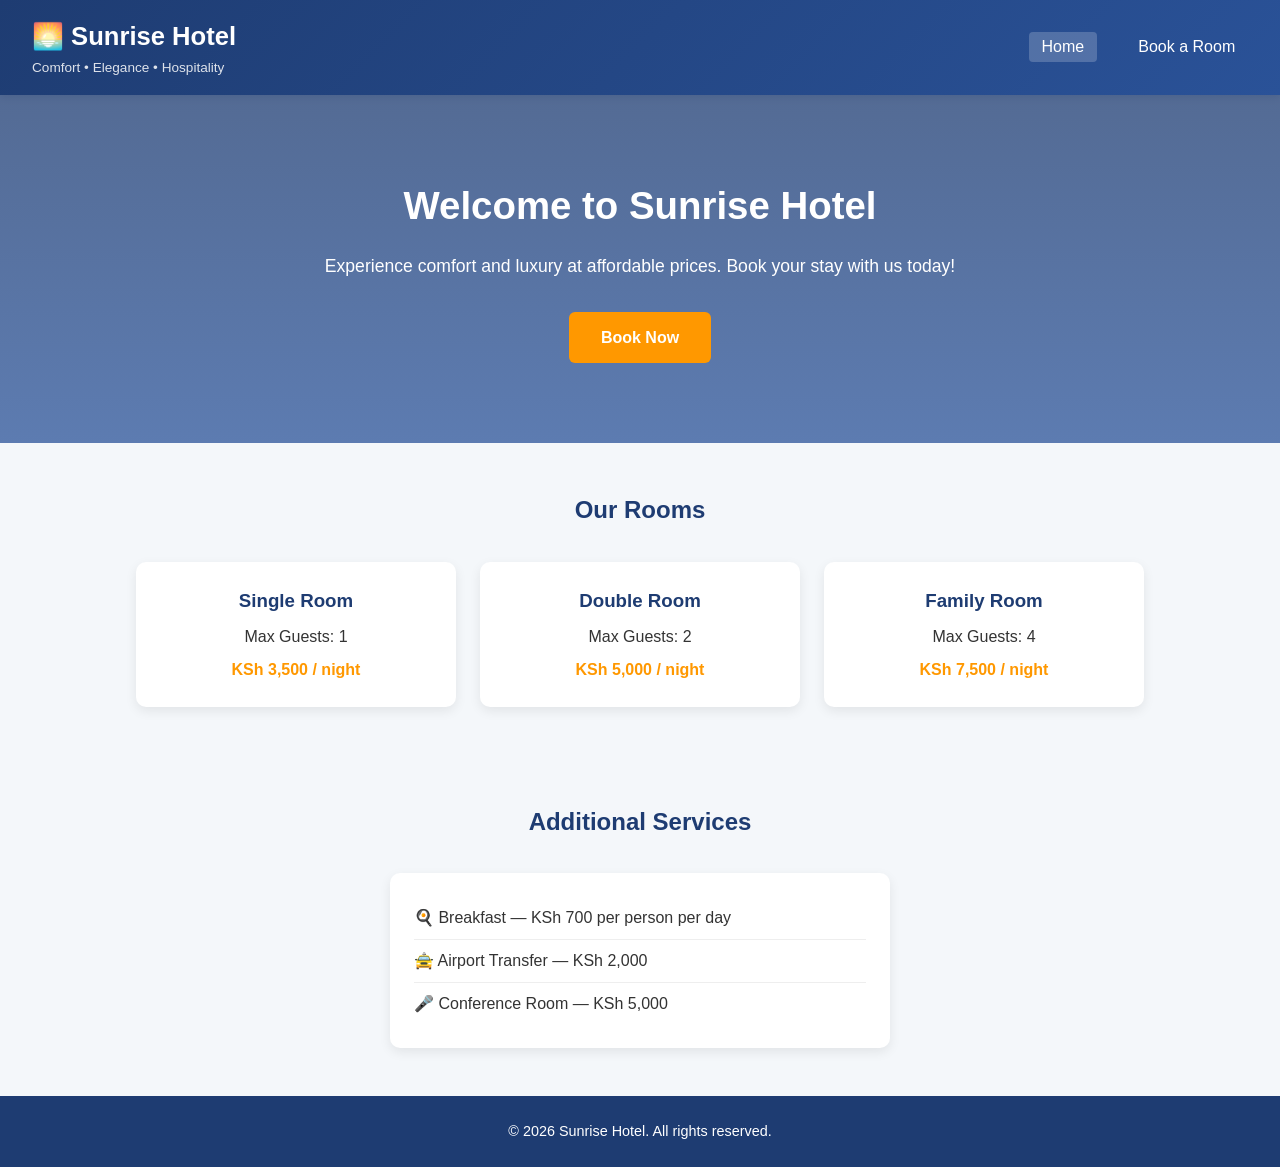
<file: CT100_G_23988_24_HotelRoomBooking/index.html>
<!DOCTYPE html>
<html lang="en">
<head>
    <meta charset="UTF-8">
    <meta name="viewport" content="width=device-width, initial-scale=1.0">
    <title>Sunrise Hotel - Home</title>
    <link rel="stylesheet" href="style.css">
</head>
<body>
    <header>
        <div class="logo">
            <h1>🌅 Sunrise Hotel</h1>
            <p>Comfort • Elegance • Hospitality</p>
        </div>
        <nav>
            <a href="index.html" class="active">Home</a>
            <a href="booking.html">Book a Room</a>
        </nav>
    </header>

    <main>
        <section class="hero">
            <h2>Welcome to Sunrise Hotel</h2>
            <p>Experience comfort and luxury at affordable prices. Book your stay with us today!</p>
            <a href="booking.html" class="btn-primary">Book Now</a>
        </section>

        <section class="rooms-overview">
            <h2>Our Rooms</h2>
            <div class="room-cards">
                <div class="card">
                    <h3>Single Room</h3>
                    <p>Max Guests: 1</p>
                    <p class="price">KSh 3,500 / night</p>
                </div>
                <div class="card">
                    <h3>Double Room</h3>
                    <p>Max Guests: 2</p>
                    <p class="price">KSh 5,000 / night</p>
                </div>
                <div class="card">
                    <h3>Family Room</h3>
                    <p>Max Guests: 4</p>
                    <p class="price">KSh 7,500 / night</p>
                </div>
            </div>
        </section>

        <section class="services-overview">
            <h2>Additional Services</h2>
            <ul>
                <li>🍳 Breakfast — KSh 700 per person per day</li>
                <li>🚖 Airport Transfer — KSh 2,000</li>
                <li>🎤 Conference Room — KSh 5,000</li>
            </ul>
        </section>
    </main>

    <footer>
        <p>&copy; 2026 Sunrise Hotel. All rights reserved.</p>
    </footer>
</body>
</html>
</file>
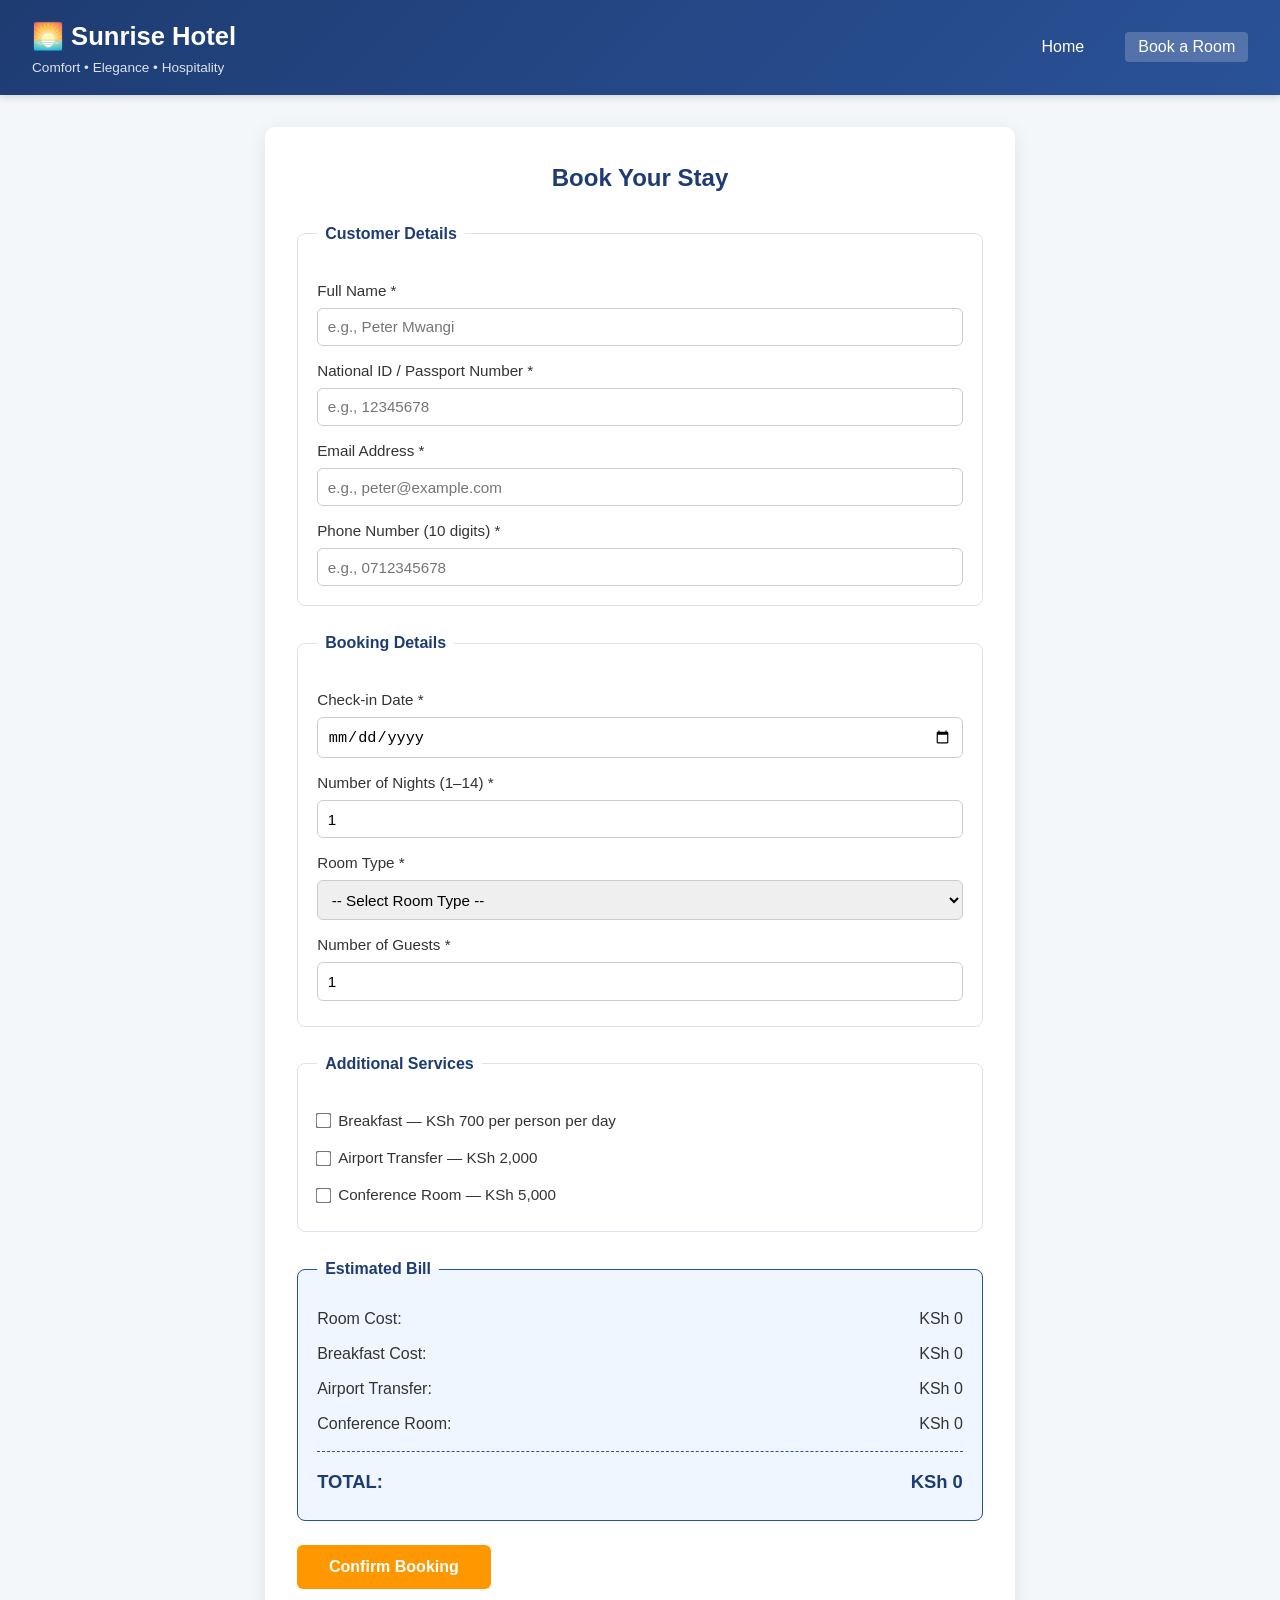
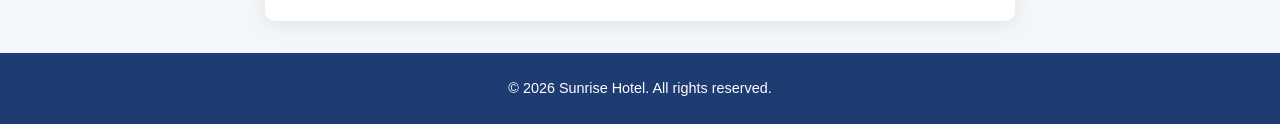
<file: CT100_G_23988_24_HotelRoomBooking/booking.html>
<!DOCTYPE html>
<html lang="en">
<head>
    <meta charset="UTF-8">
    <meta name="viewport" content="width=device-width, initial-scale=1.0">
    <title>Sunrise Hotel - Book a Room</title>
    <link rel="stylesheet" href="style.css">
</head>
<body>
    <header>
        <div class="logo">
            <h1>🌅 Sunrise Hotel</h1>
            <p>Comfort • Elegance • Hospitality</p>
        </div>
        <nav>
            <a href="index.html">Home</a>
            <a href="booking.html" class="active">Book a Room</a>
        </nav>
    </header>

    <main>
        <section class="booking-section">
            <h2>Book Your Stay</h2>

            <div id="errorBox" class="error-box"></div>

            <form id="bookingForm" action="process_booking.php" method="POST" novalidate>
                <fieldset>
                    <legend>Customer Details</legend>

                    <label for="fullName">Full Name *</label>
                    <input type="text" id="fullName" name="fullName" placeholder="e.g., Peter Mwangi">

                    <label for="idNumber">National ID / Passport Number *</label>
                    <input type="text" id="idNumber" name="idNumber" placeholder="e.g., 12345678">

                    <label for="email">Email Address *</label>
                    <input type="email" id="email" name="email" placeholder="e.g., peter@example.com">

                    <label for="phone">Phone Number (10 digits) *</label>
                    <input type="tel" id="phone" name="phone" placeholder="e.g., 0712345678" maxlength="10">
                </fieldset>

                <fieldset>
                    <legend>Booking Details</legend>

                    <label for="checkIn">Check-in Date *</label>
                    <input type="date" id="checkIn" name="checkIn">

                    <label for="nights">Number of Nights (1–14) *</label>
                    <input type="number" id="nights" name="nights" min="1" max="14" value="1">

                    <label for="roomType">Room Type *</label>
                    <select id="roomType" name="roomType">
                        <option value="">-- Select Room Type --</option>
                        <option value="Single" data-rate="3500" data-capacity="1">Single Room — KSh 3,500/night</option>
                        <option value="Double" data-rate="5000" data-capacity="2">Double Room — KSh 5,000/night</option>
                        <option value="Family" data-rate="7500" data-capacity="4">Family Room — KSh 7,500/night</option>
                    </select>

                    <p id="roomInfo" class="info-text"></p>

                    <label for="guests">Number of Guests *</label>
                    <input type="number" id="guests" name="guests" min="1" value="1">

                    <p id="capacityWarning" class="warning-text"></p>
                </fieldset>

                <fieldset>
                    <legend>Additional Services</legend>

                    <label class="checkbox-label">
                        <input type="checkbox" id="breakfast" name="breakfast" value="Yes">
                        Breakfast — KSh 700 per person per day
                    </label>

                    <label class="checkbox-label">
                        <input type="checkbox" id="transfer" name="transfer" value="Yes">
                        Airport Transfer — KSh 2,000
                    </label>

                    <label class="checkbox-label">
                        <input type="checkbox" id="conference" name="conference" value="Yes">
                        Conference Room — KSh 5,000
                    </label>
                </fieldset>

                <fieldset class="bill-fieldset">
                    <legend>Estimated Bill</legend>
                    <div id="billSummary">
                        <p>Room Cost: <span id="roomCost">KSh 0</span></p>
                        <p>Breakfast Cost: <span id="breakfastCost">KSh 0</span></p>
                        <p>Airport Transfer: <span id="transferCost">KSh 0</span></p>
                        <p>Conference Room: <span id="conferenceCost">KSh 0</span></p>
                        <hr>
                        <p class="total-line">TOTAL: <span id="totalCost">KSh 0</span></p>
                    </div>
                </fieldset>

                <button type="submit" class="btn-primary">Confirm Booking</button>
            </form>
        </section>
    </main>

    <footer>
        <p>&copy; 2026 Sunrise Hotel. All rights reserved.</p>
    </footer>

    <script src="script.js"></script>
</body>
</html>
</file>
<file: CT100_G_23988_24_HotelRoomBooking/style.css>
/* ============================================================
   Sunrise Hotel — Stylesheet
   Admission No: CT100/G/23988/24
   ============================================================ */

* {
    margin: 0;
    padding: 0;
    box-sizing: border-box;
}

body {
    font-family: 'Segoe UI', Tahoma, Geneva, Verdana, sans-serif;
    background: #f4f7fa;
    color: #333;
    line-height: 1.6;
}

/* ===== Header ===== */
header {
    background: linear-gradient(135deg, #1e3c72, #2a5298);
    color: #fff;
    padding: 1rem 2rem;
    display: flex;
    justify-content: space-between;
    align-items: center;
    flex-wrap: wrap;
    box-shadow: 0 2px 8px rgba(0, 0, 0, 0.15);
}

.logo h1 { font-size: 1.6rem; }
.logo p  { font-size: 0.85rem; opacity: 0.85; }

nav a {
    color: #fff;
    text-decoration: none;
    margin-left: 1.5rem;
    font-weight: 500;
    padding: 0.4rem 0.8rem;
    border-radius: 4px;
    transition: background 0.3s;
}

nav a:hover,
nav a.active { background: rgba(255, 255, 255, 0.2); }

/* ===== Hero ===== */
.hero {
    background: linear-gradient(rgba(30, 60, 114, 0.75), rgba(42, 82, 152, 0.75)),
                url('https://images.unsplash.com/photo-1566073771259-6a8506099945?w=1200') center/cover;
    color: #fff;
    text-align: center;
    padding: 5rem 2rem;
}

.hero h2 { font-size: 2.4rem; margin-bottom: 1rem; }
.hero p  { font-size: 1.1rem; margin-bottom: 2rem; }

.btn-primary {
    display: inline-block;
    background: #ff9800;
    color: #fff;
    padding: 0.8rem 2rem;
    border: none;
    border-radius: 6px;
    font-size: 1rem;
    font-weight: 600;
    cursor: pointer;
    text-decoration: none;
    transition: background 0.3s, transform 0.2s;
}

.btn-primary:hover { background: #e68900; transform: translateY(-2px); }

/* ===== Room Cards ===== */
.rooms-overview,
.services-overview {
    padding: 3rem 2rem;
    max-width: 1100px;
    margin: 0 auto;
}

.rooms-overview h2,
.services-overview h2 {
    text-align: center;
    margin-bottom: 2rem;
    color: #1e3c72;
}

.room-cards {
    display: flex;
    gap: 1.5rem;
    justify-content: center;
    flex-wrap: wrap;
}

.card {
    background: #fff;
    border-radius: 10px;
    padding: 1.5rem;
    flex: 1 1 250px;
    max-width: 320px;
    text-align: center;
    box-shadow: 0 4px 12px rgba(0, 0, 0, 0.08);
    transition: transform 0.3s;
}

.card:hover { transform: translateY(-5px); }
.card h3 { color: #1e3c72; margin-bottom: 0.5rem; }
.card .price { color: #ff9800; font-weight: 700; margin-top: 0.5rem; }

.services-overview ul {
    list-style: none;
    max-width: 500px;
    margin: 0 auto;
    background: #fff;
    padding: 1.5rem;
    border-radius: 10px;
    box-shadow: 0 4px 12px rgba(0, 0, 0, 0.08);
}

.services-overview li { padding: 0.5rem 0; border-bottom: 1px solid #eee; }
.services-overview li:last-child { border-bottom: none; }

/* ===== Booking Form ===== */
.booking-section {
    max-width: 750px;
    margin: 2rem auto;
    padding: 2rem;
    background: #fff;
    border-radius: 10px;
    box-shadow: 0 4px 20px rgba(0, 0, 0, 0.08);
}

.booking-section h2 {
    text-align: center;
    color: #1e3c72;
    margin-bottom: 1.5rem;
}

fieldset {
    border: 1px solid #dde3ec;
    border-radius: 8px;
    padding: 1.2rem;
    margin-bottom: 1.5rem;
}

legend { font-weight: 700; color: #1e3c72; padding: 0 0.5rem; }

label {
    display: block;
    margin-top: 0.8rem;
    margin-bottom: 0.3rem;
    font-weight: 500;
    font-size: 0.95rem;
}

input[type="text"],
input[type="email"],
input[type="tel"],
input[type="date"],
input[type="number"],
select {
    width: 100%;
    padding: 0.6rem;
    border: 1px solid #ccc;
    border-radius: 6px;
    font-size: 0.95rem;
    transition: border-color 0.3s;
}

input:focus,
select:focus {
    outline: none;
    border-color: #2a5298;
    box-shadow: 0 0 0 2px rgba(42, 82, 152, 0.15);
}

.checkbox-label {
    display: flex;
    align-items: center;
    gap: 0.5rem;
    margin-top: 0.8rem;
    cursor: pointer;
    font-weight: 400;
}

.checkbox-label input[type="checkbox"] { width: auto; transform: scale(1.2); }

.info-text {
    color: #2a5298;
    font-size: 0.9rem;
    margin-top: 0.4rem;
    font-style: italic;
}

.warning-text {
    color: #d32f2f;
    font-size: 0.9rem;
    margin-top: 0.4rem;
    font-weight: 600;
}

.bill-fieldset { background: #f0f6ff; border-color: #2a5298; }

#billSummary p { display: flex; justify-content: space-between; padding: 0.3rem 0; }
#billSummary hr { margin: 0.6rem 0; border: none; border-top: 1px dashed #2a5298; }
.total-line { font-size: 1.15rem; font-weight: 700; color: #1e3c72; }

/* ===== Error Box ===== */
.error-box {
    display: none;
    background: #ffe6e6;
    border-left: 5px solid #d32f2f;
    color: #b71c1c;
    padding: 1rem;
    border-radius: 6px;
    margin-bottom: 1.5rem;
}

.error-box ul { margin-left: 1.2rem; }

/* ===== Footer ===== */
footer {
    text-align: center;
    padding: 1.5rem;
    background: #1e3c72;
    color: #fff;
    font-size: 0.9rem;
}

/* ===== Confirmation ===== */
.confirmation-section {
    max-width: 650px;
    margin: 3rem auto;
    padding: 2.5rem;
    background: #fff;
    border-radius: 12px;
    box-shadow: 0 6px 24px rgba(0, 0, 0, 0.1);
    text-align: center;
}

.confirmation-section h2 { color: #2e7d32; margin-bottom: 1.5rem; font-size: 1.8rem; }

.confirmation-details { text-align: left; margin: 1.5rem 0; }

.confirmation-details p {
    display: flex;
    justify-content: space-between;
    padding: 0.6rem 0;
    border-bottom: 1px solid #eee;
}

.confirmation-details p span:first-child { font-weight: 600; color: #555; }

.total-amount {
    font-size: 1.4rem;
    font-weight: 800;
    color: #ff9800;
    text-align: center;
    margin: 1.5rem 0;
    padding: 1rem;
    background: #fff8e1;
    border-radius: 8px;
}

.thank-you { font-style: italic; color: #555; margin-top: 1rem; }
.error-page { color: #d32f2f; }

/* ===== Responsive ===== */
@media (max-width: 600px) {
    header { flex-direction: column; text-align: center; }
    nav { margin-top: 0.8rem; }
    nav a { margin: 0 0.5rem; }
    .hero h2 { font-size: 1.7rem; }
    .booking-section { padding: 1.2rem; margin: 1rem; }
}
</file>
